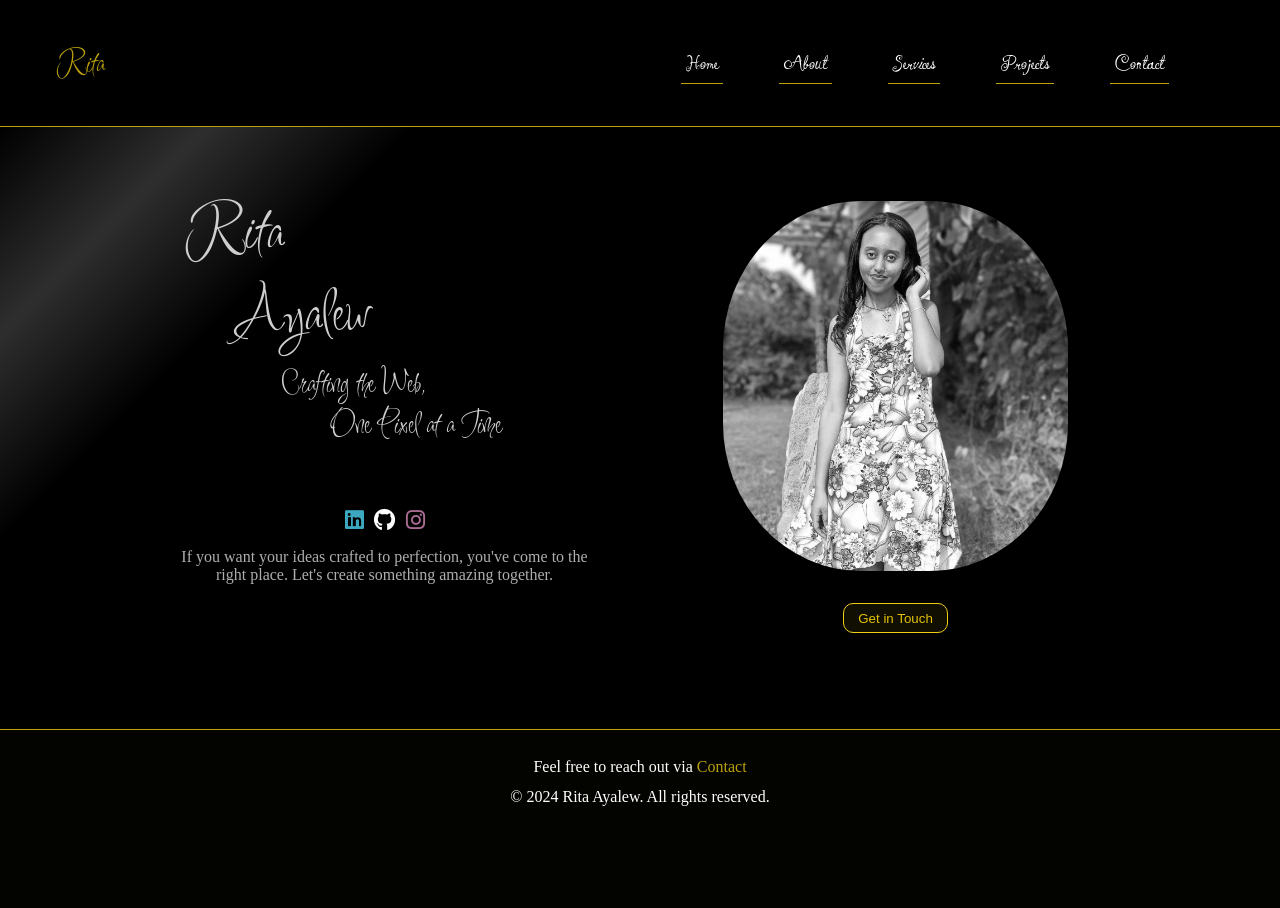
<file: index.html>
<!DOCTYPE html>
<html lang="en">
<head>
    <meta charset="UTF-8">
    <meta name="viewport" content="width=device-width, initial-scale=1.0">
    <title>Rita Ayalew - Web Developer</title>
    <link rel="stylesheet" href="https://cdnjs.cloudflare.com/ajax/libs/font-awesome/6.6.0/css/all.min.css">

    <link rel="preconnect" href="https://fonts.googleapis.com">
    <link rel="preconnect" href="https://fonts.gstatic.com" crossorigin>
    <link href="https://fonts.googleapis.com/css2?family=Ingrid+Darling&family=Inspiration&display=swap" rel="stylesheet">

    <link rel="stylesheet" href="./src/css/homeStyles.css">
    <link rel="stylesheet" href="./src/css/common.css">

</head>
<body>
    <header>
        <div class="logo">
            <p>Rita</p>
        </div>
        <nav class="nav-bar">
            <ul class="nav-links">
                <li class="nav-link"><a href="./index.html">Home</a></li>
                <li class="nav-link"><a href="./src/about.html">About</a></li>
                <li class="nav-link"><a href="./src/services.html">Services</a></li>
                <li class="nav-link"><a href="./src/projects.html">Projects</a></li>
                <li class="nav-link"><a href="./src/contact.html">Contact</a></li>
            </ul>
            <button class="burger-menu"><i class="fa fa-bars"></i></button>
        </nav>
    </header>
        <div class="sidebar">
            <div class="logo">
                <p>Rita</p>
                <button class="close-button"><i class="fa-solid fa-xmark"></i></button>
            </div>
            <ul>
                <li><a href="./index.html">Home</a></li>
                <li><a href="./src/about.html">About</a></li>
                <li><a href="./src/services.html">Services</a></li>
                <li><a href="./src/projects.html">Projects</a></li>
                <li><a href="./src/contact.html">Contact</a></li>
            </ul>
        </div>
        
    
    <main class="grid-container">
        <div class="partitions">
            <h1>Rita <span class="stair-style">Ayalew</span></h1>
            <h2>Crafting the Web, <span class="stair-style">One Pixel at a Time</span></h2>
            <div class="icons">
                <a href="https://www.linkedin.com/in/rita-ayalew-354802308/" aria-label="Linkedin">
                    <i class="fab fa-linkedin" aria-hidden="true"></i>
                </a>
                <a href="https://github.com/Ritaayalew" aria-label="Github">
                    <i class="fab fa-github" aria-hidden="true"></i>
                </a>
                <a href="https://www.instagram.com/pomita90" aria-label="Instagram">
                    <i class="fab fa-instagram" aria-hidden="true"></i>
                </a>
            </div>
            <p>If you want your ideas crafted to perfection, you've come to the right place. Let's create something amazing together.</p>
        </div>
        <div class="partitions">
            <div class="portrait-container">
                <img src="./src/images/pic-1.jpg" alt="Portrait of Rita Ayalew, web developer">
            </div>
            <button class="call-to-action-btn" onclick="window.location.href='./src/contact.html'">Get in Touch</button>

        </div>
    </main>
    <footer>
        <p>
            Feel free to reach out via 
            <span>
                <a href="./src/contact.html" >Contact</a>
            </span>
        </p> 
        <p>© 2024 Rita Ayalew. All rights reserved.</p>
    </footer>

    <script src="./src/javascript/script.js"></script>

</body>
</html>
</file>
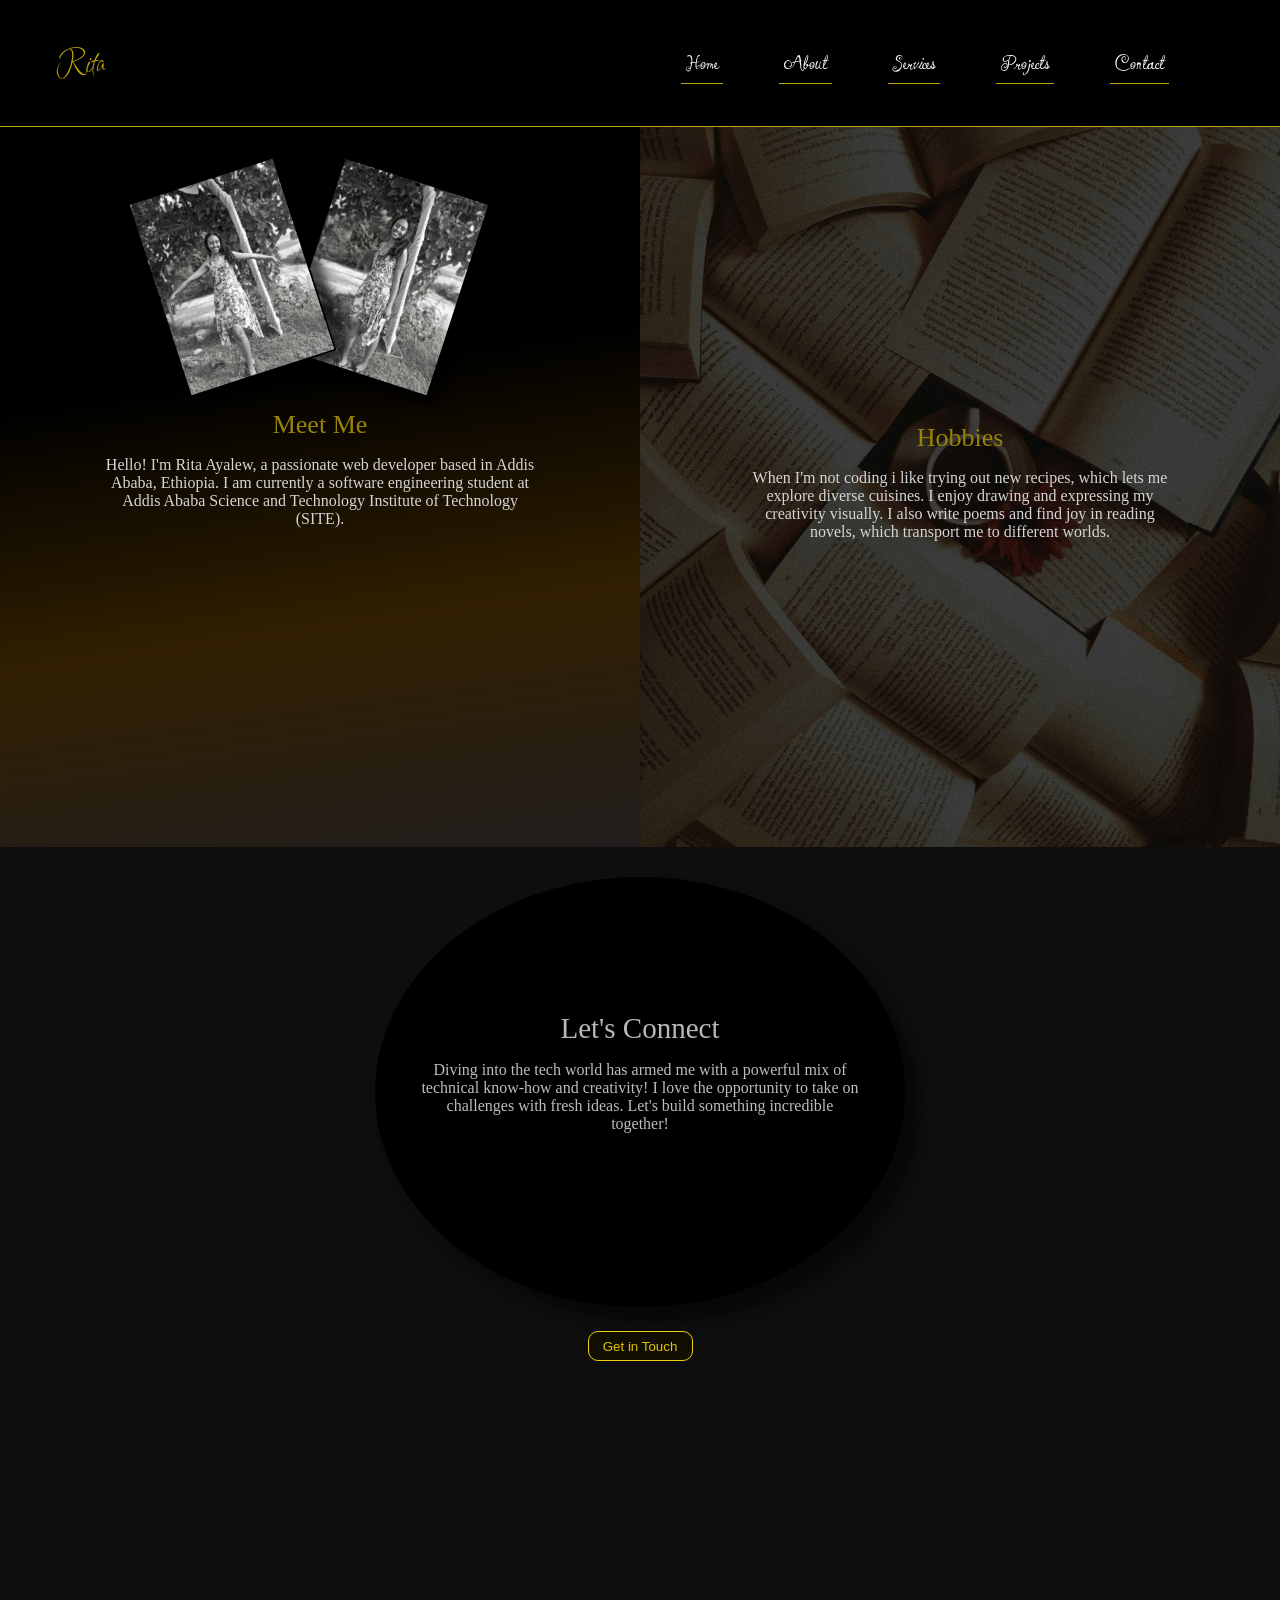
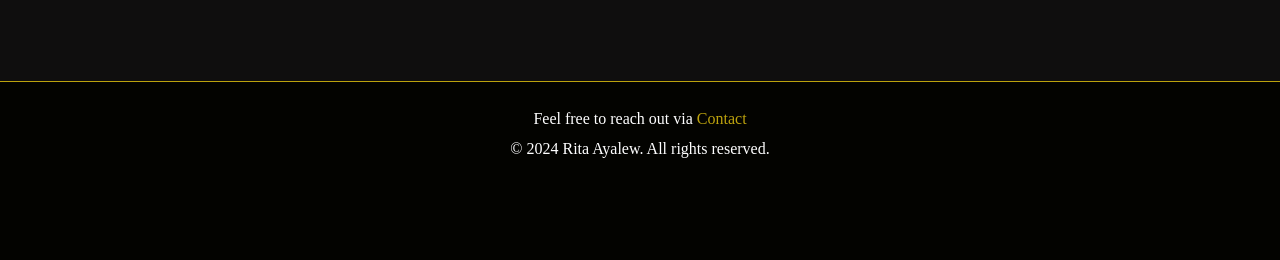
<file: src/about.html>
<!DOCTYPE html>
<html lang="en">
<head>
    <meta charset="UTF-8">
    <meta name="viewport" content="width=device-width, initial-scale=1.0">
    <title>Rita Ayalew - Web Developer</title>
    <link rel="stylesheet" href="https://cdnjs.cloudflare.com/ajax/libs/font-awesome/6.6.0/css/all.min.css">

    <link rel="preconnect" href="https://fonts.googleapis.com">
    <link rel="preconnect" href="https://fonts.gstatic.com" crossorigin>
    <link href="https://fonts.googleapis.com/css2?family=Ingrid+Darling&family=Inspiration&family=Irish+Grover&display=swap" rel="stylesheet">

    <link rel="stylesheet" href="./css/common.css">
    <link rel="stylesheet" href="./css/aboutStyles.css">
</head>
<body>
    <header>
        <div class="logo">
            <p>Rita</p>
        </div>
        <nav class="nav-bar">
            <ul class="nav-links">
                <li class="nav-link"><a href="../index.html">Home</a></li>
                <li class="nav-link"><a href="about.html">About</a></li>
                <li class="nav-link"><a href="services.html">Services</a></li>
                <li class="nav-link"><a href="projects.html">Projects</a></li>
                <li class="nav-link"><a href="contact.html">Contact</a></li>
            </ul>
            <button class="burger-menu"><i class="fa fa-bars"></i></button>
        </nav>
    </header>
        <div class="sidebar">
            <div class="logo">
                <p>Rita</p>
                <button class="close-button"><i class="fa-solid fa-xmark"></i></button>
            </div>
            <ul>
                <li><a href="../index.html">Home</a></li>
                <li><a href="about.html">About</a></li>
                <li><a href="services.html">Services</a></li>
                <li><a href="projects.html">Projects</a></li>
                <li><a href="contact.html">Contact</a></li>
            </ul>
        </div>

    <main>
        <section class="about-me">
            <section class="partition">
                <div class="image-container">
                    <div class="image img-1" >
                        <img src="images/pic-2.jpg" alt="Portrait of Rita Ayalew, web developer">
                    </div>
                    <div class="image img-2" >
                        <img src="images/pic-3.jpg" alt="Portrait of Rita Ayalew, web developer-2">
                    </div>
                </div>
                <h2>Meet Me</h2>
                <p>Hello! I'm Rita Ayalew, a passionate web developer based in Addis Ababa, Ethiopia. I am currently a software engineering student at Addis Ababa Science and Technology Institute of Technology (SITE).</p>
            </section>
    
            <section class="partition hobbies">
                <h2>Hobbies</h2>
                <p>When I'm not coding i like trying out new recipes, which lets me explore diverse cuisines. I enjoy drawing and expressing my creativity visually. I also write poems and find joy in reading novels, which transport me to different worlds.</p>
            </section>
        </section>
        
        <section class="lets-connect">
            <div class="circle">
                <h2>Let's Connect</h2>
                <p>Diving into the tech world has armed me with a powerful mix of technical know-how and creativity! I love the opportunity to take on challenges with fresh ideas. Let's build something incredible together!</p>
            </div>
            <button class="call-to-action-btn" onclick="window.location.href='contact.html'">Get in Touch</button>

        </section>
    </main>
    <footer>
        <p>
            Feel free to reach out via 
            <span>
                <a href="contact.html" >Contact</a>
            </span>
        </p> 
        <p>© 2024 Rita Ayalew. All rights reserved.
    </footer>
    
    <script src="./javascript/script.js"></script>
</body>
</html>
</file>
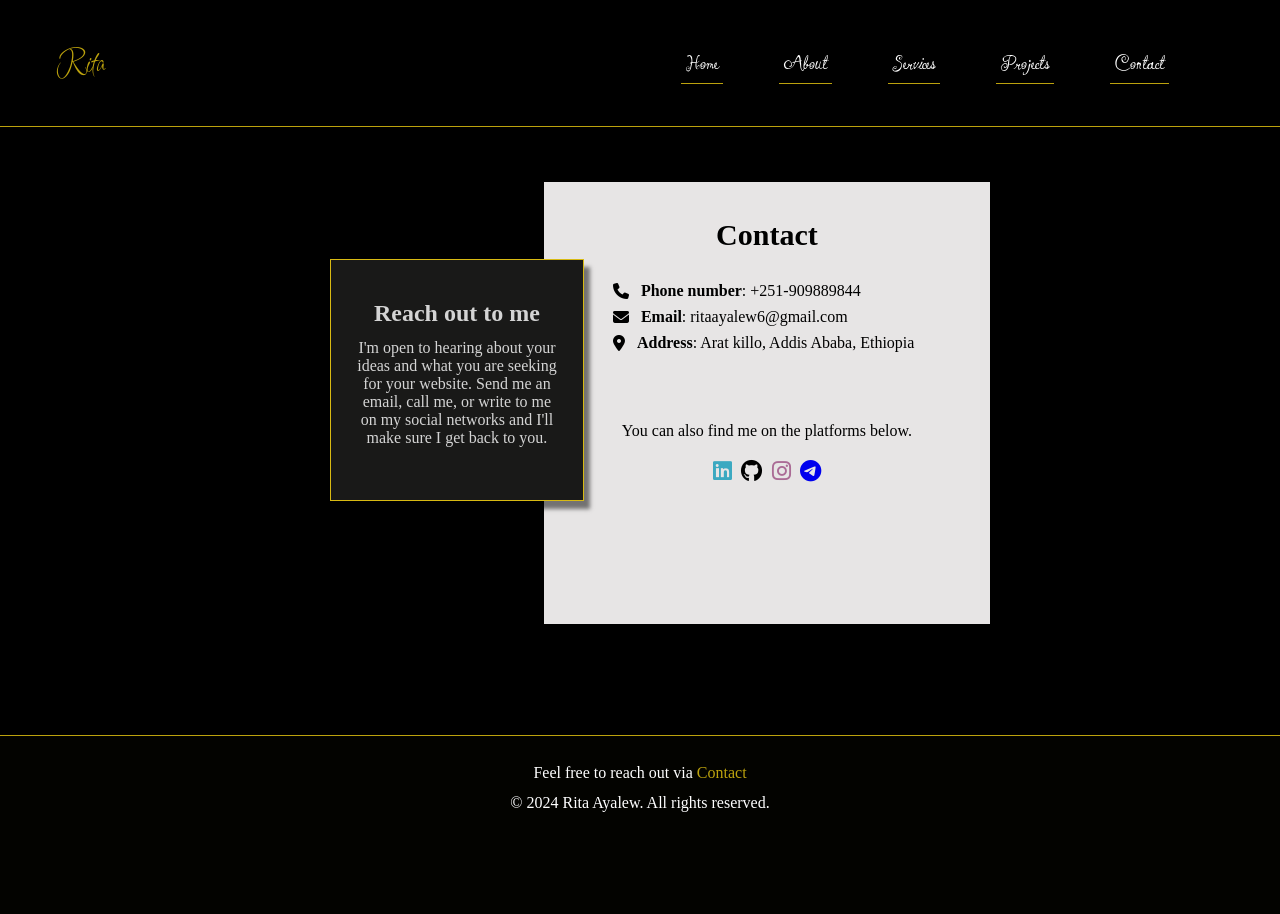
<file: src/contact.html>
<!DOCTYPE html>
<html lang="en">
<head>
    <meta charset="UTF-8">
    <meta name="viewport" content="width=device-width, initial-scale=1.0">
    <title>Rita Ayalew - Web Developer</title>
    <link rel="stylesheet" href="https://cdnjs.cloudflare.com/ajax/libs/font-awesome/6.6.0/css/all.min.css">

    <link rel="preconnect" href="https://fonts.googleapis.com">
    <link rel="preconnect" href="https://fonts.gstatic.com" crossorigin>
    <link href="https://fonts.googleapis.com/css2?family=Ingrid+Darling&family=Inspiration&family=Irish+Grover&display=swap" rel="stylesheet">

    <link rel="stylesheet" href="./css/common.css">
    <link rel="stylesheet" href="./css/contactStyles.css">

</head>
<body>
    <header>
        <div class="logo">
            <p>Rita</p>
        </div>
        <nav class="nav-bar">
            <ul class="nav-links">
                <li class="nav-link"><a href="../index.html">Home</a></li>
                <li class="nav-link"><a href="about.html">About</a></li>
                <li class="nav-link"><a href="services.html">Services</a></li>
                <li class="nav-link"><a href="projects.html">Projects</a></li>
                <li class="nav-link"><a href="contact.html">Contact</a></li>
            </ul>
            <button class="burger-menu"><i class="fa fa-bars"></i></button>
        </nav>
    </header>
        <div class="sidebar">
            <div class="logo">
                <p>Rita</p>
                <button class="close-button"><i class="fa-solid fa-xmark"></i></button>
            </div>
            <ul>
                <li><a href="../index.html">Home</a></li>
                <li><a href="about.html">About</a></li>
                <li><a href="services.html">Services</a></li>
                <li><a href="projects.html">Projects</a></li>
                <li><a href="contact.html">Contact</a></li>
            </ul>
        </div>

    <main>
        <section class="small-box">
            <h2>Reach out to me</h2>
            <p>I'm open to hearing about your ideas and what you are seeking for your website. Send me an email, call me, or write to me on my social networks and I'll make sure I get back to you. </p>
        </section>

        <section class="contact">
            <h1>Contact</h1>
            <div></div>
            <div class="contact-method">
                <i class="fa-solid fa-phone"></i>
                <p><b>Phone number</b>: +251-909889844</p>
            </div>
            <div class="contact-method">
                <i class="fa-solid fa-envelope"></i>
                <p><b>Email</b>: ritaayalew6@gmail.com</p>
            </div>
            <div class="contact-method">
                <i class="fa-solid fa-location-dot"></i>
                <p><b>Address</b>: Arat killo, Addis Ababa, Ethiopia</p>
            </div>
            <p class="descrption"> You can also find me on the platforms below.</p>

            <div class="icons">
                <a href="https://www.linkedin.com/in/rita-ayalew-354802308/" aria-label="Linkedin">
                    <i class="fab fa-linkedin" aria-hidden="true"></i>
                </a>
                <a href="https://github.com/Ritaayalew" aria-label="Github">
                    <i class="fab fa-github" aria-hidden="true"></i>
                </a>
                <a href="https://www.instagram.com/pomita90" aria-label="Instagram">
                    <i class="fab fa-instagram" aria-hidden="true"></i>
                </a>
                <a href="https://t.me/poetryyanduuuu" aria-label="Telegram"> 
                    <i class="fab fa-telegram" aria-hidden="true"></i> 
                </a>
            </div>
        </section>
    </main>

    <footer>
        <p>
            Feel free to reach out via 
            <span>
                <a href="contact.html" >Contact</a>
            </span>
        </p> 
        <p>© 2024 Rita Ayalew. All rights reserved.
    </footer>

    <script src="./javascript/script.js"></script>
</body>
</html>
</file>
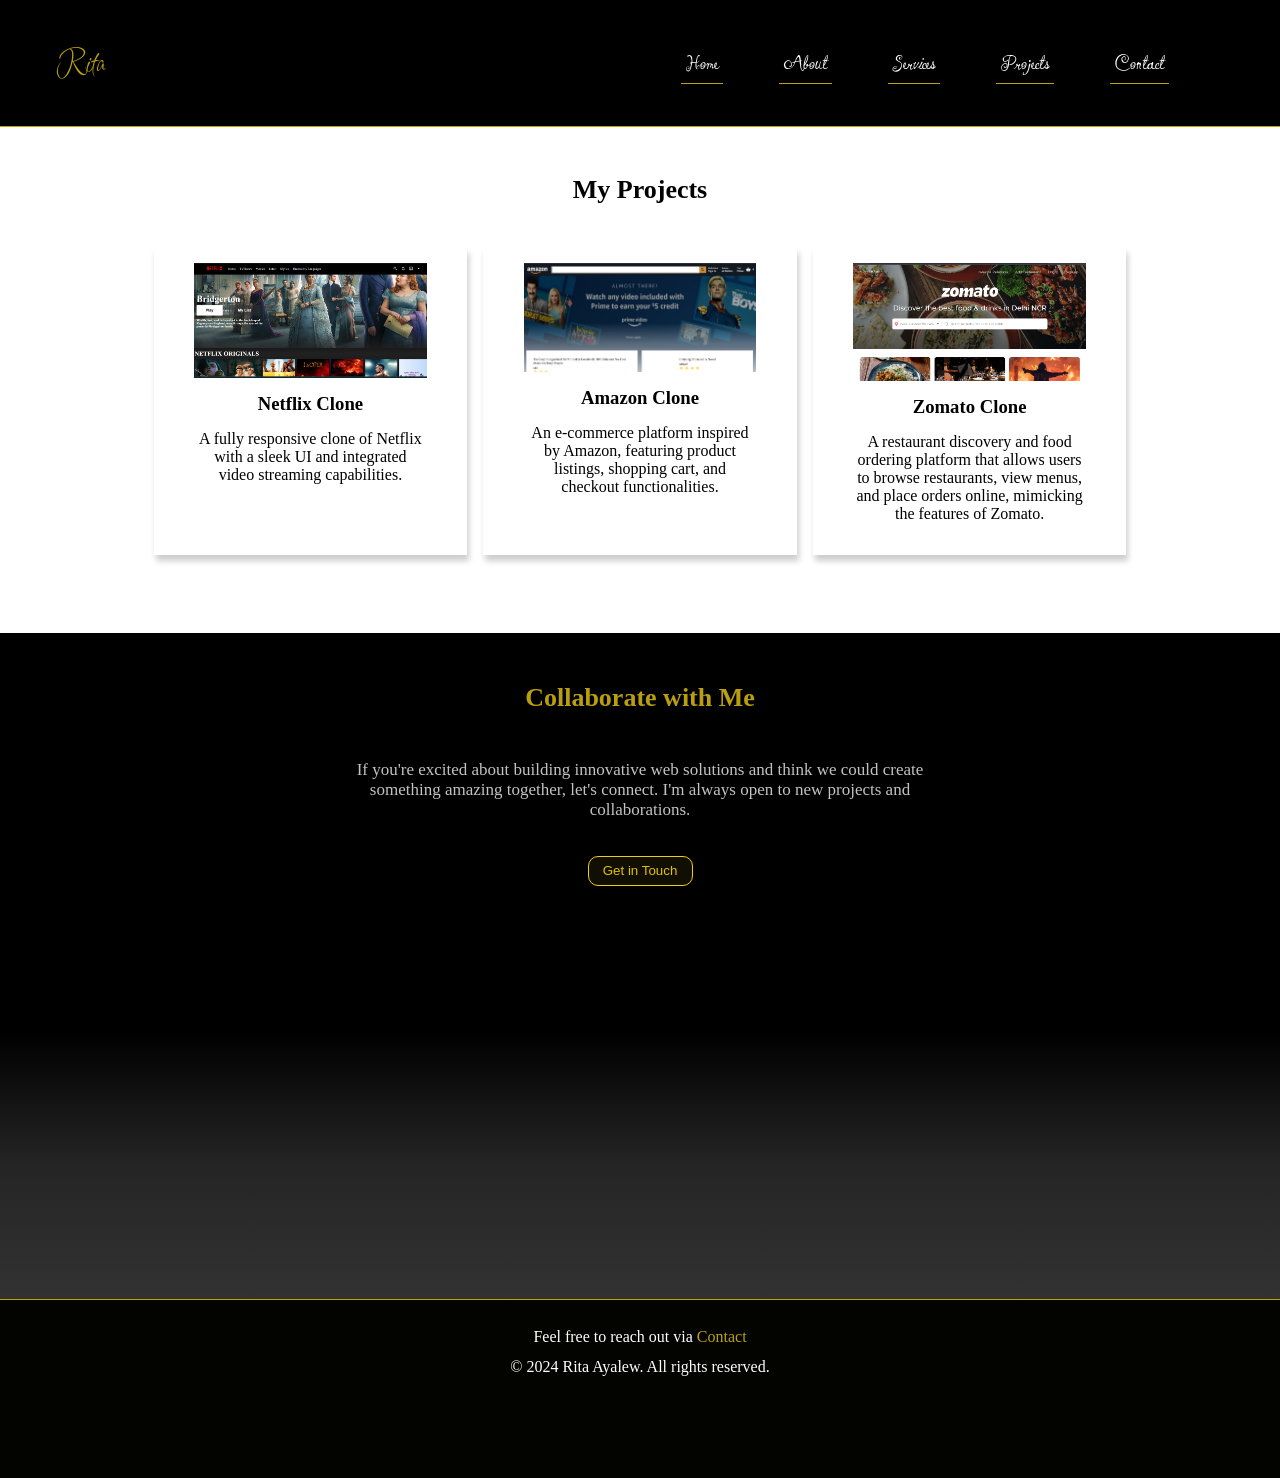
<file: src/projects.html>
<!DOCTYPE html>
<html lang="en">
<head>
    <meta charset="UTF-8">
    <meta name="viewport" content="width=device-width, initial-scale=1.0">
    <title>Rita Ayalew - Web Developer</title>
    <link rel="stylesheet" href="https://cdnjs.cloudflare.com/ajax/libs/font-awesome/6.6.0/css/all.min.css">

    <link rel="preconnect" href="https://fonts.googleapis.com">
    <link rel="preconnect" href="https://fonts.gstatic.com" crossorigin>
    <link href="https://fonts.googleapis.com/css2?family=Ingrid+Darling&family=Inspiration&family=Irish+Grover&display=swap" rel="stylesheet">

    <link rel="stylesheet" href="./css/common.css">
    <link rel="stylesheet" href="./css/projectsStyles.css">
</head>
<body>
    <header>
        <div class="logo">
            <p>Rita</p>
        </div>
        <nav class="nav-bar">
            <ul class="nav-links">
                <li class="nav-link"><a href="../index.html">Home</a></li>
                <li class="nav-link"><a href="about.html">About</a></li>
                <li class="nav-link"><a href="services.html">Services</a></li>
                <li class="nav-link"><a href="projects.html">Projects</a></li>
                <li class="nav-link"><a href="contact.html">Contact</a></li>
            </ul>
            <button class="burger-menu"><i class="fa fa-bars"></i></button>
        </nav>
    </header>
        <div class="sidebar">
            <div class="logo">
                <p>Rita</p>
                <button class="close-button"><i class="fa-solid fa-xmark"></i></button>
            </div>
            <ul>
                <li><a href="../index.html">Home</a></li>
                <li><a href="about.html">About</a></li>
                <li><a href="services.html">Services</a></li>
                <li><a href="projects.html">Projects</a></li>
                <li><a href="contact.html">Contact</a></li>
            </ul>
        </div>
    <main>
        <h2>My Projects</h2>
        <section class="upper">
            <div class="project">
                <a href="https://ritaayalew.github.io/MyNetflix-clone-2024/">
                    <img src="images/project-1.png" alt="Netflix Clone">
                </a>
                <h3>Netflix Clone</h3>
                <p>A fully responsive clone of Netflix with a sleek UI and integrated video streaming capabilities.</p>
            </div>

            <div class="project">
                <a href="https://www.amazon.com/">
                    <img src="images/project-2.png" alt="Amazon Clone">
                </a>
                <h3>Amazon Clone</h3>
                <p>An e-commerce platform inspired by Amazon, featuring product listings, shopping cart, and checkout functionalities.</p>
            </div>

            <div class="project">
                <a href="https://www.zomato.com/">
                    <img src="images/project-3.png" alt="Zomato Clone">
                </a>
                <h3>Zomato Clone</h3>
                <p>A restaurant discovery and food ordering platform that allows users to browse restaurants, view menus, and place orders online, mimicking the features of Zomato.</p>
            </div>
            
        </section>

        <section class="collaboration">
            <h2>Collaborate with Me</h2>
            <p>If you're excited about building innovative web solutions and think we could create something amazing together, let's connect. I'm always open to new projects and collaborations.</p>
            <button class="call-to-action-btn" onclick="window.location.href='contact.html'">Get in Touch</button>
        </section>
        
    </main>
    <footer>
        <p>
            Feel free to reach out via 
            <span>
                <a href="contact.html">Contact</a>
            </span>
        </p> 
        <p>© 2024 Rita Ayalew. All rights reserved.
    </footer>

    <script src="./javascript/script.js"></script>
</body>
</html>
</file>
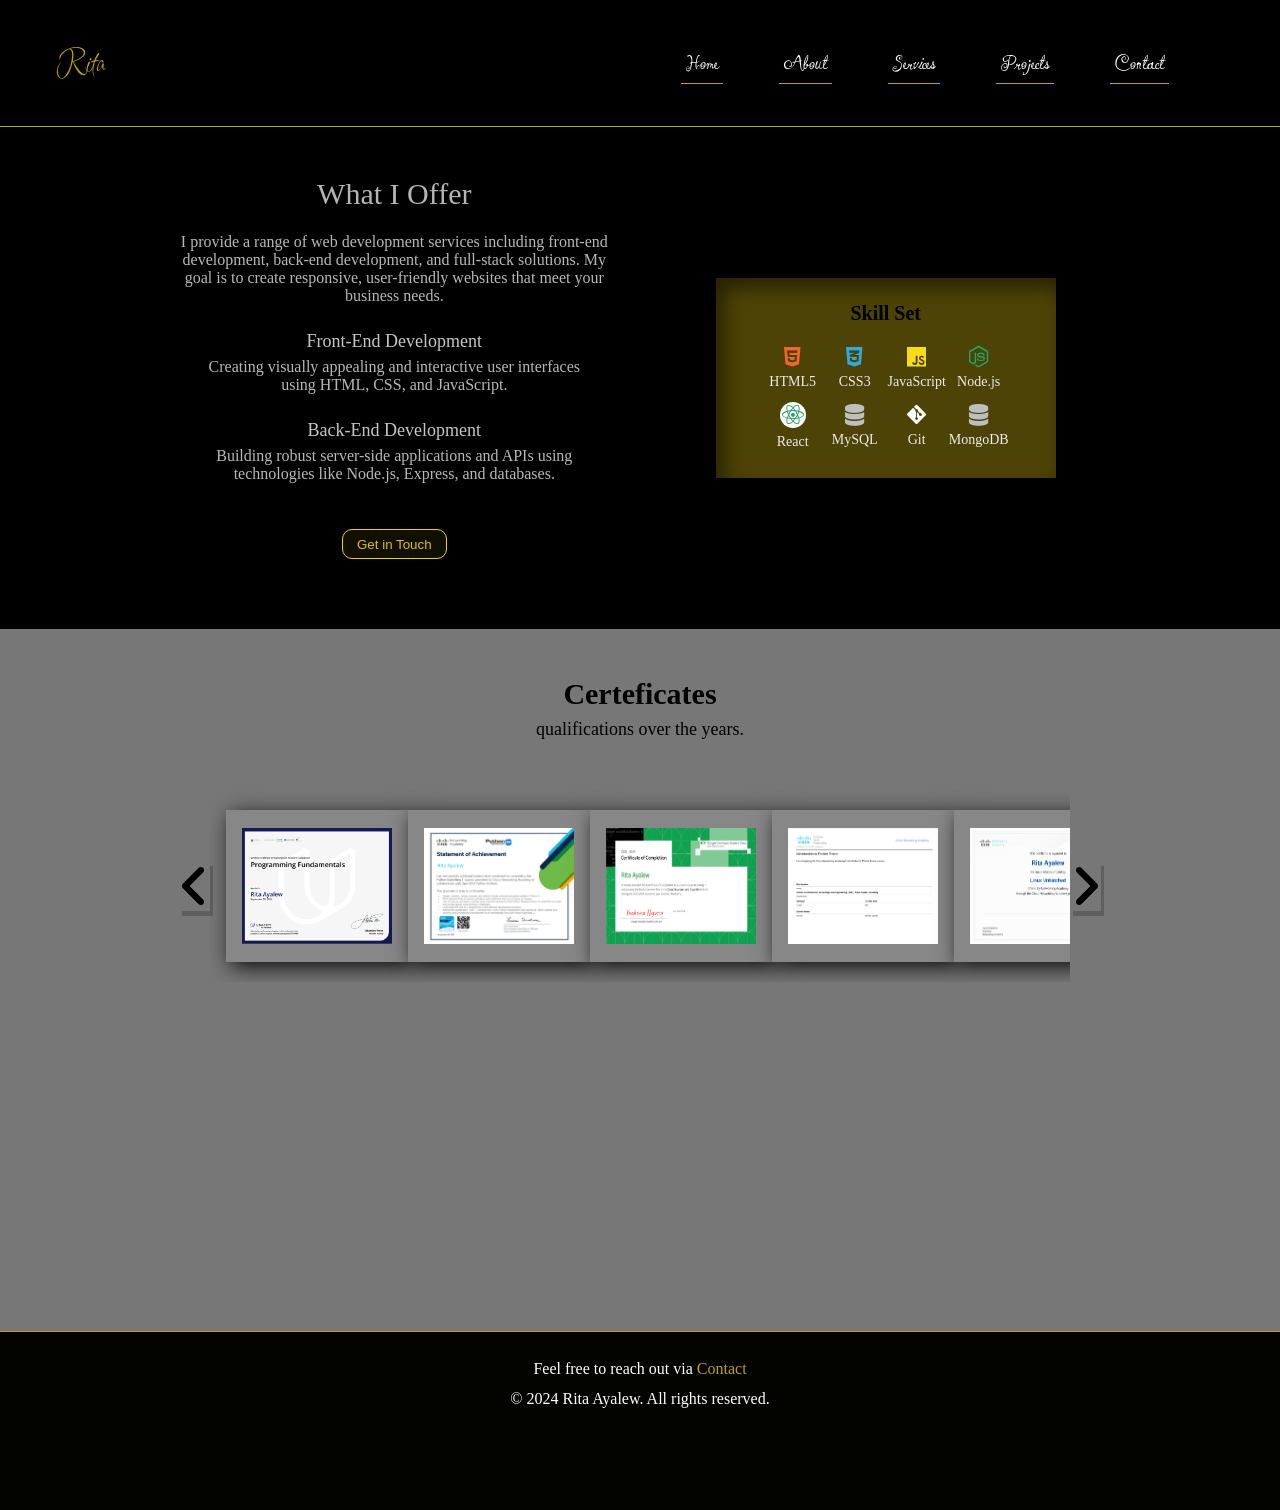
<file: src/services.html>
<!DOCTYPE html>
<html lang="en">
<head>
    <meta charset="UTF-8">
    <meta name="viewport" content="width=device-width, initial-scale=1.0">
    <title>Rita Ayalew - Web Developer</title>
    <link rel="stylesheet" href="https://cdnjs.cloudflare.com/ajax/libs/font-awesome/6.6.0/css/all.min.css">

    <link rel="preconnect" href="https://fonts.googleapis.com">
    <link rel="preconnect" href="https://fonts.gstatic.com" crossorigin>
    <link href="https://fonts.googleapis.com/css2?family=Ingrid+Darling&family=Inspiration&family=Irish+Grover&display=swap" rel="stylesheet">

    <link rel="stylesheet" href="./css/common.css">
    <link rel="stylesheet" href="./css/servicesStyles.css">
</head>

<body>
    <header>
        <div class="logo">
            <p>Rita</p>
        </div>
        <nav class="nav-bar">
            <ul class="nav-links">
                <li class="nav-link"><a href="../index.html">Home</a></li>
                <li class="nav-link"><a href="about.html">About</a></li>
                <li class="nav-link"><a href="services.html">Services</a></li>
                <li class="nav-link"><a href="projects.html">Projects</a></li>
                <li class="nav-link"><a href="contact.html">Contact</a></li>
            </ul>
            <button class="burger-menu"><i class="fa fa-bars"></i></button>
        </nav>
    </header>
        <div class="sidebar">
            <div class="logo">
                <p>Rita</p>
                <button class="close-button"><i class="fa-solid fa-xmark"></i></button>
            </div>
            <ul>
                <li><a href="../index.html">Home</a></li>
                <li><a href="about.html">About</a></li>
                <li><a href="services.html">Services</a></li>
                <li><a href="projects.html">Projects</a></li>
                <li><a href="contact.html">Contact</a></li>
            </ul>
        </div>


    <main>
        <section class="what-i-offer-grid">
            <section class="partitions">
                <h2>What I Offer</h2>
                <p>I provide a range of web development services including front-end development, back-end development, and full-stack solutions. My goal is to create responsive, user-friendly websites that meet your business needs.</p>
                <h3>Front-End Development</h3>
                <p class="detail">Creating visually appealing and interactive user interfaces using HTML, CSS, and JavaScript.</p>
                <h3>Back-End Development</h3>
                <p>Building robust server-side applications and APIs using technologies like Node.js, Express, and databases.</p>
                <button class="call-to-action-btn" onclick="window.location.href='contact.html'">Get in Touch</button>
            </section>
    
            <section class="partitions skill-set">
                <h2>Skill Set</h2>
                <div>
                    <ul class="skill-icons">
                        <li>
                            <i class="icon fa-brands fa-html5"></i>
                            <h4>HTML5</h4>
                        </li>
                        <li>
                            <i class="icon fa-brands fa-css3-alt"></i>
                            <h4>CSS3</h4>
                        </li>
                        <li>
                            <i class="icon fa-brands fa-js"></i>
                            <h4>JavaScript</h4>
                        </li>
                        <li>
                            <i class="icon fa-brands fa-node-js"></i>
                            <h4>Node.js</h4>
                        </li>
                        <li>
                            <i class="icon fa-brands fa-react"></i>
                            <h4>React</h4>
                        </li>
                        <li>
                            <i class="icon fa-solid fa-database"></i>
                            <h4>MySQL</h4>
                        </li>
                        <li>
                            <i class="icon fa-brands fa-git-alt"></i>
                            <h4>Git</h4>
                        </li>
                        <li>
                            <i class="icon fa-solid fa-database"></i>
                            <h4>MongoDB</h4>
                        </li>
                    </ul>
                </div>
            </section>
    
        </section>
        
        <section class="certeficates">
            <h2>Certeficates</h2>
            <p>qualifications over the years.</p>
            <div class="scrollable">
                <button class="left-btn"><i class="fa-solid fa-angle-left"></i></button>
                <div class="proof-images"> 
                    <img src="images/certeficate-1.png" alt="certeficate-1">
                    <img src="images/certeficate-2.png" alt="certeficate-2">
                    <img src="images/certeficate-3.png" alt="certeficate-3">
                    <img src="images/certeficate-4.png" alt="certeficate-4">
                    <img src="images/certeficate-5.png" alt="certeficate-5">
                    <img src="images/certeficate-6.png" alt="certeficate-6">
                </div>
                <button class="right-btn"><i class="fa-solid fa-angle-right"></i></button>
            </div>
        </section>
    </main>
    <footer>
        <p>
            Feel free to reach out via 
            <span>
                <a href="contact.html" >Contact</a>
            </span>
        </p> 
        <p>© 2024 Rita Ayalew. All rights reserved.
    </footer>
    
    <script src="./javascript/script.js"></script>
</body>
</html>
</file>
<file: src/css/homeStyles.css>
main h1, main h2{
    font-family: "inspiration",serif;
    color: rgb(207, 207, 207);
    font-weight: 500;
}
main img{
    filter: grayscale(100%);
    height: 210%;  /* Adjusted to ensure proper cropping*/
    object-position: center;
    object-fit: cover;
}
.portrait-container{
    margin: 10px auto 0;
    padding: 30px 0 0 15px;
    width: 330px;
    height:340px;
    border-radius: 40%;
    overflow: hidden;
    display: flex;
    justify-content: center;
    align-items: center;
}
.partitions{
    padding: 32px 8px;
}
.partitions h1{
    font-size: 64px;
    margin:0 0 8px 48px; 
}
.partitions h2{
    font-size: 32px;
    margin-left: 144px;
}
.stair-style{          /* ensure a stair- style effect*/
    display: block;
    padding-left: 48px;
}
.grid-container{
    background-image: linear-gradient(-45deg, black 78%,  rgb(46, 46, 46), black);
    padding: 32px 130px;
    display: grid;
    grid-template-columns: repeat(auto-fit, minmax(400px,1fr));
    justify-content: center;
    gap: 2px;
}



.partitions .icons{
    width: 80px;
    margin: 64px auto 16px;
    display: flex;
    align-items: center;
    justify-content: space-between;
}
.icons .fab{
    font-size: 22px;
}
.icons .fa-linkedin{
    color: #3CA9C1;
}
.icons .fa-github{
    color: #FFFFFF;
}
.icons .fa-instagram{
    color: #AA6B95;
}


.partitions p{
    margin: 0 40px 30px;
    color: rgb(174, 174, 174);
    text-align: center;
}
.partitions .call-to-action-btn{
    margin: 32px auto;
    display: flex;
    justify-content: center;
    align-items: center;
    width: 105px;
    height: 30px;
    background-color: #110F01;
    color: #E3C103;
    border: 1px solid #EFCE16;
    border-radius: 10px;
}
.partitions .call-to-action-btn:hover{
    background-color: #DEBE0D;
    color: black;
    border: 1px solid black;
}
</file>
<file: src/css/common.css>
*{
    margin: 0;
    padding: 0;
}
body{
    max-height: 100vh;
}
header{
    position: sticky;
    top: 0;
    z-index: 20;
    max-width: 100%;
    height: 14vh;
    background-color: black;
    display: flex;
    align-items: center;
    border-bottom: 1px solid #BCA20D;
}
.logo{
    width: 100px;
    margin: 0 auto 0 30px;
}
.logo p{
    color: #BCA20D;
    font-size: 32px;
    text-align: center;
    font-family: "inspiration", serif;
}
nav{
    display: flex;
    align-items: center;
    margin-right: 55px;
    
}
header ul{
    width: 600px;
    list-style: none;
    display: flex;
    justify-content: space-evenly;
    align-items: center;
}
header ul li, .sidebar ul li{
    padding: 5px;
    border-bottom: 1px solid #BCA20D;
    font-family: "Ingrid Darling", serif;
}
header ul li a, .sidebar ul li a{
    font-size: 24px;
    text-decoration: none;
    color: white;
}
header ul li:hover, .sidebar ul li:hover{
    background-color: #4C420A;
    border-bottom: 1px solid white;
}
.blur { 
    filter: blur(8px); 
}
.sidebar{
    width: 400px;
    height: 100vh;
    position: fixed;
    top: 0;
    right: 0;
    z-index: 999;
    background-color: rgb(16, 14, 14);
    display: none;
    flex-direction: column;
    opacity: 0.9;
    box-shadow: -20px 0px 60px rgba(0, 0, 0, 0.8);
}
.sidebar ul{
    height: 380px;
    display: flex;
    flex-direction: column;
    justify-content: space-around;
    align-items: center;
    list-style: none;
}
.sidebar .logo{
    margin: 0 auto 16px;
    padding: 0 30px;
    height: 14vh;
    width: 250px;
    display: flex;
    justify-content: space-between;
    align-items: center;
    border-bottom: 1px solid #BCA20D;
}
.sidebar ul li{
    padding: 10px 30px
}
.burger-menu{
    display: none;
    background-color: transparent;
    border: none;
    cursor: pointer;
}
.burger-menu .fa-bars{
    color: white;
    font-size: 25px;
    width: 30px;
}
.close-button{
    background-color: transparent;
    border: none;
    cursor: pointer;
}
.close-button .fa-xmark{
    color: rgb(118, 58, 5);
    font-size: 30px;
}
@media (max-width:768px) {
    .nav-bar .nav-links{
        display: none;
    }
    .burger-menu{
        display: block;
    }
}
@media (max-width:1190px){
    header ul{
        margin-right: -30px;
        width: 500px;
    }
}

.call-to-action-btn:focus{
    border: none;
    color: white;
}




footer{
    padding: 16px 0 0px;
    background-color: #030300;
    width: 100%;
    height: 18vh;
    border-top: 1px solid #BCA20D;
}
footer p{
    color: white;
    text-align: center;
    margin: 12px 0;
}
footer a{
    color: #BCA20D;
    text-decoration: none;
}
footer a:hover{
    color: #d9cf9e;
}
</file>
<file: src/css/aboutStyles.css>
.about-me{
    display: flex; 
}
.about-me .partition{
    height: 80vh;
    width: 50%;
    background-image: linear-gradient(-188deg,rgb(0, 0, 0) 35%,#311f00,rgb(33, 30, 30) );
}
.partition .image-container{
    width: 330px;
    padding: 48px 0 15px;
    margin: 0 auto ;
    display: flex;
}
.image-container img{
    width: 190px;
    object-fit: cover;
    margin: -38px -28px 0;
    filter: grayscale(95%); 
}
.image-container .image{
    width: 150px;
    height: 200px;
    overflow: hidden;
    border: 2px solid black;
    box-shadow: 12px 8px 8px rgb(0,0,0,0.6);
}
.image-container:hover  .img-1{
    transform: rotatey(80deg);
    transform-origin: right;
    transition: transform 2s ease;
}
.image-container:hover  .img-2{
    transform: rotatey(-80deg);
    transform-origin: left;
    transition: transform 2s ease;
}
.image-container .img-1{
    transform: rotate(-18deg);
    z-index: 3;
}
.image-container .img-2{
    transform: rotate(18deg);
}
.partition h2{
    font-family: "Irish Grover", serif;
    font-size: 26px;
    font-weight: 400;
    text-align: center;
    margin: 16px 0;
    color: #98830a;
}
.partition p{
    margin: 0 16%;
    text-align: center;
    color: rgb(213, 213, 213);
}
.about-me .hobbies{
    position: relative;
    background-image: url(../images/aesthetic-image.jpg);
    background-size: cover; /* Makes the background cover the entire container */ 
    background-position: center; /* Centers the background image */ 
    background-repeat: no-repeat;
    display: flex;
    flex-direction: column;
    justify-content: center;
    align-items: center;
}
.about-me .hobbies::before { 
    content: ''; 
    position: absolute; 
    top: 0; 
    left: 0; 
    width: 100%; 
    height: 100%; 
    background-color: rgba(0, 0, 0, 0.7); /* Black color with 50% transparency */ 
    z-index: 1; /* Places the overlay above the background image */ 
}
.about-me .hobbies > *{
    position: relative;
    z-index: 3;
}
.about-me .hobbies h2{
    margin: -10px 0 16px;
}
.lets-connect{
    padding: 30px 0;
    background-color: #0f0e0e;
    height: 86vh;
}
.lets-connect .circle{
    max-width: 500px;
    margin: 0 auto;
    height: 400px;
    border-radius: 50%;
    padding: 15px;
    background-color: black;
    display: flex;
    flex-direction: column;
    justify-content: center;
    align-items: center;
    box-shadow: 15px 15px 13px rgba(0, 0, 0, 0.5); 
}
.lets-connect .circle h2{
    text-align: center;
    font-weight: 400;
    margin: -40px 0 16px;
    color: rgb(184, 184, 184);
    font-family: "Irish Grover", serif;
    font-size: 29px;

}
.lets-connect .circle p{
    margin: 0 30px;
    text-align: center;
    color: rgb(188, 188, 188);
}

.lets-connect .call-to-action-btn{
    margin: 24px auto;
    display: flex;
    justify-content: center;
    align-items: center;
    width: 105px;
    height: 30px;
    background-color: #110F01;
    color: #E3C103;
    border: 1px solid #EFCE16;
    border-radius: 10px;
}
.lets-connect .call-to-action-btn:hover{
    background-color: #DEBE0D;
    color: black;
    border: 1px solid black;
}
@media (max-width:768px) {
    .about-me{
        display: block;
    }
    .about-me .partition{
        width: 100%;
    }
}
</file>
<file: src/css/contactStyles.css>
body{
    background-color: black;
}
.small-box{
    background-color: #191918 ; 
    border: 1px solid #D8BA13;
    width: 240px;
    height: 220px;
    margin: 48px auto 10px;
    color: rgb(212, 212, 212);
    padding: 10px;
    box-shadow: 6px 8px 4px rgb(0,0,0,0.5);
}
.small-box h2{
    text-align: center;
    margin: 30px 0 12px;
    font-family: "Irish Grover", serif;
}
.small-box p{
    text-align: center;
    padding: 0 16px;
}
.contact{
    padding: 36px 25px;
    width: 410px;
    height: 370px;
    background-color: rgb(231, 229, 229);
    margin: 0 auto 56px;
}
.contact h1{
    font-family: "Irish Grover", serif;
    font-size: 30px;
    text-align: center;
    margin-bottom: 30px;
}
.contact-method{
    max-width: 308px;
    display: flex;
    align-items: center;
    margin: 0 auto 8px;
}
.contact-method p{
    margin-left:  12px;
}
.contact .descrption{
    text-align: center;
    margin: 70px 0 20px;
}

.contact .icons{
    width: 108px;
    display: flex;
    align-items: center;
    justify-content: space-between;
    margin: 0 auto;
}
.icons .fab{
    font-size: 22px;
}
.icons .fa-linkedin{
    color: #3CA9C1;
}
.icons .fa-github{
    color: black;
}
.icons .fa-instagram{
    color: #AA6B95;
}
@media(max-width:550px){
    main .contact{
        width: 75%;
    }
    main .small-box{
        width: 214px;
    }
}
@media(min-width:768px){
    main{
        width: 700px;
        margin: 55px auto;
        display: flex;
        align-items: center;
    }
    main .small-box{
        margin-bottom: 150px;
        position: relative;
        right: -40px;
        z-index: 3;
    }
}
@media(max-width:1000px) and (min-width:768px){
    main{
        padding-right: 40px;
    }
    main .small-box{
        width: 220px;
        height: 220px;
        right: -50px;
    }
    main .contact{
        width: 370px;
        height: 360px;
        background-color: #AA6B95; 
    }
}
</file>
<file: src/css/projectsStyles.css>
main h2{
    font-family: "Irish Grover", serif;
    font-size: 26px;
    text-align: center;
    margin: 48px 0 32px ;
}
.upper{
    padding:10px 12% 30px;
    display: grid;
    grid-template-columns: repeat(auto-fit, minmax(270px,1fr));
    gap: 16px;
    justify-content: center;
}
.upper .project{
    padding: 16px 20px 32px;
    box-shadow: 2px 6px 6px rgb(0,0,0,0.2);
}
.upper .project:hover{
    transform: scale(1.07); /* Move up and scale */ 
    z-index: 2;
    transition: all 0.3s ease-in-out;
    
}
.upper .project img{
    display: block;
    width: 85%;
    margin: 0 auto;
}
.upper .project h3{
    text-align: center;
    font-family: "Irish Grover", serif;
    margin: 15px 0;
    font-weight: 600;
}
.upper .project p{
    text-align: center;
    padding: 0 8%;
}
.collaboration{
    height: 74vh;
    background-image: linear-gradient(to bottom,black 60%,rgb(37, 37, 37),rgb(50, 50, 50)) ;
}
.collaboration h2{
    font-family: "Irish Grover", serif;
    font-size: 26px;
    text-align: center;
    padding: 50px 0 15px; 
    color: #b99f0d;
}
.collaboration p{
    color: rgb(194, 194, 194);
    text-align: center;
    padding: 0 27%;
    font-size: 17px;
}

.call-to-action-btn{
    margin: 36px auto;
    display: flex;
    justify-content: center;
    align-items: center;
    width: 105px;
    height: 30px;
    background-color: #110F01;
    color: #E3C103;
    border: 1px solid #EFCE16;
    border-radius: 10px;
}
.call-to-action-btn:hover{
    background-color: #DEBE0D;
    color: black;
    border: 1px solid black;
}



@media(max-width:1050px){
    .upper{
        padding:10px 14% 30px;
    }
}
@media(max-width:770px){
    .upper .project img{
        width: 70%;
    }
    .upper{
        padding:10px 18% 30px;
    }
    .upper .project{
        padding: 16px 20px 40px;
        margin-bottom: 6px;
    }
    .upper .project p{
        padding: 0 15%;
    }
    .collaboration p{
        padding: 0 18%;
    }
}
</file>
<file: src/css/servicesStyles.css>
.what-i-offer-grid{
    background-color: black;
    padding: 20px 12%;
    display: grid;
    grid-template-columns: repeat(auto-fit, minmax(410px,1fr));
    justify-content: center;
    align-items: center;
    gap: 10px;
}
.what-i-offer-grid .partitions{
    padding: 30px 18px;
    display: flex;
    flex-direction: column;
    justify-content: center;
}
.partitions h2{
    font-family: "Irish Grover", serif;
    font-weight: 400;
    font-size: 30px;
    color: rgb(180, 180, 180);
    text-align: center;
    margin-bottom: 16px;
}
.partitions p{
    color: rgb(184, 184, 184);
    margin: 6px 8px 26px;
    text-align: center;
}
.partitions h3{
    color: rgb(197, 197, 197);
    font-weight: 500;
    text-align: center;
    font-size: 18px;
}
.detail{
    padding: 0 20px;
}


.what-i-offer-grid .skill-set{
    background-color: #4e4306;
    width: 300px;
    margin: 0 auto;
    padding: 20px 20px;
    height: 160px;
    box-shadow: inset 8px 10px 20px rgba(0, 0, 0, 0.5);
}
.skill-set h2{
    font-weight: 600;
    color: black;
    font-size: 20px;
}
.partitions .skill-icons{
    display: grid;
    justify-content: center;
    padding: 0 18px; 
    list-style: none;
    grid-template-columns: repeat(4,60px);
    gap: 2px;
}
.skill-icons li{
    display: flex;
    flex-direction: column;
    justify-content: center;
    align-items: center;
    padding: 5px 0;
}
.skill-icons li .icon{
    font-size: 22px;
}
.skill-icons li h4{
    margin-top: 6px;
    color: rgb(236, 236, 236);
    font-size: 14px;
    font-weight: 500;
}
.skill-icons .fa-html5{
    color: #F1662A;
}
.skill-icons .fa-css3-alt{
    color: #33A9DC;
}
.skill-icons .fa-js{
    color: #F5DE19;
}
.skill-icons .fa-node-js{
    color: #21A366;
}
.skill-icons .fa-react{
    padding: 2px;
    color: #21A366;
    background-color: white;
    border-radius: 50%;
}
.skill-icons .fa-database{
    color: #bdbfbf;
}
.skill-icons .fa-git-alt{
   color: white;
}






.partitions .call-to-action-btn{
    margin: 20px auto;
    display: flex;
    justify-content: center;
    align-items: center;
    width: 105px;
    height: 30px;
    background-color: #110F01;
    color: #E3C103;
    border: 1px solid #EFCE16;
    border-radius: 10px;
}
.partitions .call-to-action-btn:hover{
    background-color: #DEBE0D;
    color: black;
    border: 1px solid black;
}


.certeficates{
    height: 78vh;
    background-color: #777777;
}
.certeficates img{
    width: 150px;
    padding: 18px 16px;
    margin: 20px 0;
    background-color: #888787;
    display: block; /* Removes the default gap around images */ 
    box-shadow: 5px 5px 20px rgba(0, 0, 0, 0.9); /* Adds the shadow */
}
.certeficates img:hover{
    position: relative;
    transform: translateY(10px) scale(1.6); /* Move up and scale */ 
    z-index: 2;
    transition: all 0.3s ease-in-out;
}
.certeficates h2{
    font-family: "Irish Grover", serif;
    font-size: 30px;
    padding: 48px 0 8px;
    text-align: center;
    font-weight: 700;
}
.certeficates p{
    font-family: "Irish Grover", serif;
    text-align: center;
    font-size: 18px;
    font-weight: 500;
}
.scrollable{
    display: flex;
    align-items: center;
    width: 72%;
    margin: 50px auto;
}
.proof-images{
    padding: 0 16px;
    display: flex;
    overflow-x: scroll; 
}
.proof-images::-webkit-scrollbar{
    display: none;
}
.scrollable button{
    cursor: pointer;
    border: none;
    background-color: transparent;
}
.scrollable .fa-solid{
    font-size: 50px;
    box-shadow: 3px 5px rgb(0,0,0,0.2);
}

@media(max-width:1090px){
    .what-i-offer-grid{
        padding: 20px 8%;
        gap: 2px;
    }
    .what-i-offer-grid .skill-set{
        width: 265px;
        margin-bottom: 10px;
    }
}
@media(max-width:980px) and (min-width:700px){
    .what-i-offer-grid {
        grid-template-columns: repeat(1,72%);
        padding-bottom: 60px;
    }
    .detail{
        padding: 0 34px;
    }
}
@media(max-width:700px){
    .what-i-offer-grid{
        grid-template-columns: repeat(1,86%);
    }
}
</file>
